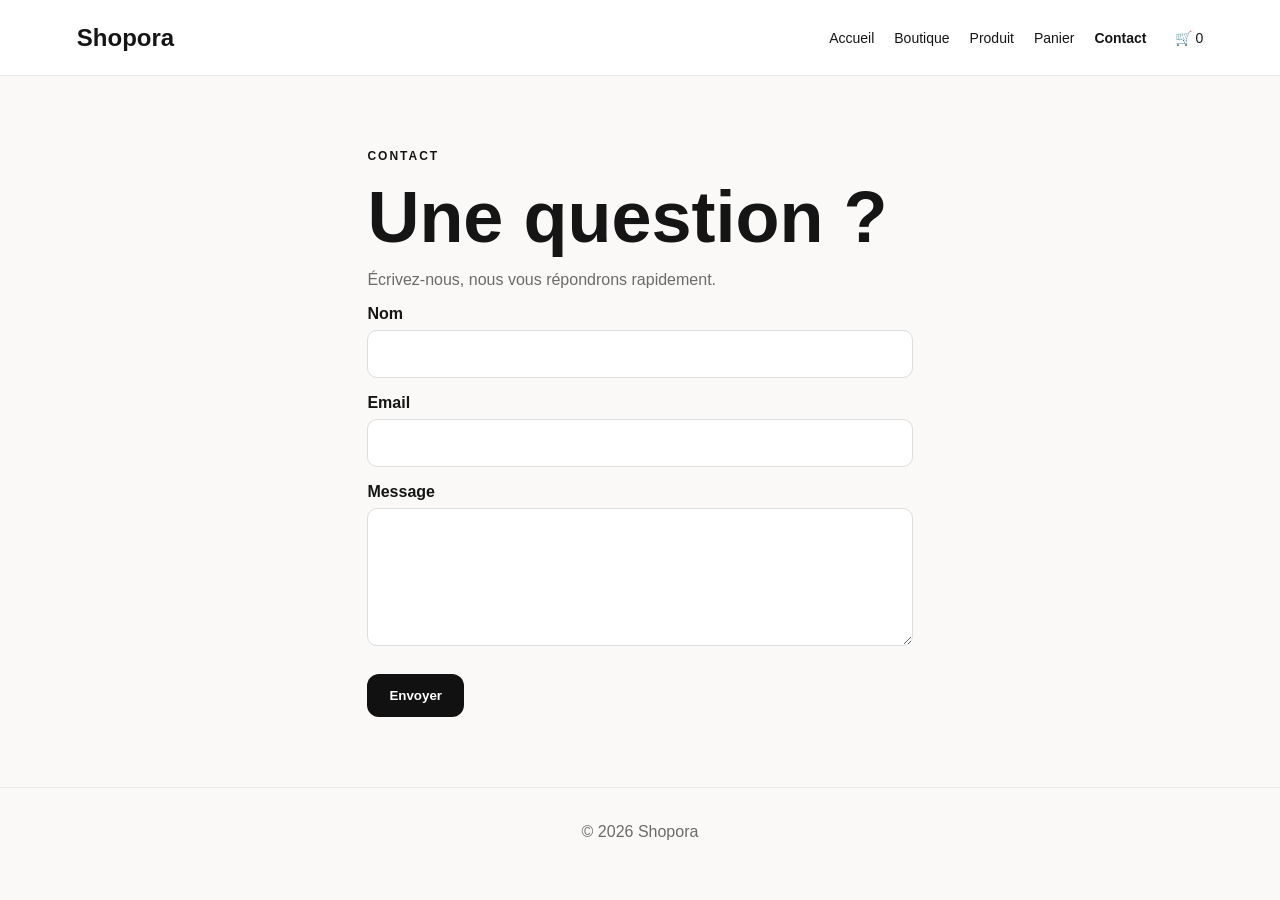
<file: contact.html>
<!doctype html><html lang="fr"><head><meta charset="utf-8"><meta name="viewport" content="width=device-width,initial-scale=1"><title>Contact — Shopora</title><link rel="stylesheet" href="style.css"></head><body><header><a class="logo" href="index.html">Shopora</a><nav><a href="index.html">Accueil</a><a href="boutique.html">Boutique</a><a href="produit.html">Produit</a><a href="panier.html">Panier</a><a class="active" href="contact.html">Contact</a></nav><a class="cart" href="panier.html">🛒 <span id="cart-count">0</span></a></header><main class="section narrow"><span class="eyebrow">CONTACT</span><h1>Une question ?</h1><p class="muted">Écrivez-nous, nous vous répondrons rapidement.</p><form onsubmit="event.preventDefault();alert('Merci ! Votre message a bien été envoyé.');"><label>Nom<input required></label><label>Email<input type="email" required></label><label>Message<textarea rows="6" required></textarea></label><button class="btn">Envoyer</button></form></main><footer>© 2026 Shopora</footer><script src="script.js"></script></body></html>
</file>
<file: style.css>
:root{--ink:#151515;--muted:#6b6b6b;--line:#e9e9e9;--bg:#faf9f7}*{box-sizing:border-box}body{margin:0;font-family:Arial,sans-serif;color:var(--ink);background:var(--bg)}header{height:76px;background:#fff;border-bottom:1px solid var(--line);display:flex;align-items:center;gap:28px;padding:0 6%;position:sticky;top:0;z-index:5}.logo{font-size:24px;font-weight:800;color:var(--ink);text-decoration:none;margin-right:auto}nav{display:flex;gap:20px}nav a,.cart{color:var(--ink);text-decoration:none;font-size:14px}nav a.active{font-weight:800}.hero{display:grid;grid-template-columns:1fr 1fr;min-height:520px;align-items:center;gap:50px;padding:70px 8%;background:#f1eee8}.hero img{width:100%;height:430px;object-fit:cover;border-radius:24px}.eyebrow{font-size:12px;letter-spacing:2px;font-weight:800}.hero h1,h1{font-size:clamp(40px,6vw,72px);line-height:.98;margin:18px 0}.hero p{font-size:19px;color:var(--muted);max-width:520px}.btn{display:inline-block;background:#111;color:#fff;border:0;border-radius:12px;padding:14px 22px;text-decoration:none;font-weight:700;cursor:pointer;margin-top:12px}.section{padding:70px 8%;max-width:1250px;margin:auto}.section-head{display:flex;justify-content:space-between;align-items:end;margin-bottom:28px}.section h2{font-size:38px;margin:10px 0}.grid{display:grid;grid-template-columns:repeat(3,1fr);gap:22px}.card{background:#fff;border:1px solid var(--line);border-radius:18px;overflow:hidden}.card img{width:100%;height:270px;object-fit:cover}.card-body{padding:18px}.card h3{margin:4px 0 8px}.price{font-weight:800;font-size:18px}.muted{color:var(--muted)}.filters{display:flex;gap:12px;margin:28px 0}.filters input,.filters select,input,textarea{width:100%;padding:14px;border:1px solid #ddd;border-radius:10px;background:#fff;font:inherit}.filters input{max-width:600px}.product-detail{display:grid;grid-template-columns:1fr 1fr;gap:50px;align-items:center}.product-detail img{width:100%;max-height:560px;object-fit:cover;border-radius:22px}.total{font-size:24px;font-weight:800;margin:28px 0}.cart-row{display:flex;align-items:center;gap:20px;background:#fff;padding:16px;border-bottom:1px solid var(--line)}.cart-row img{width:90px;height:90px;object-fit:cover;border-radius:12px}.grow{flex:1}label{display:block;font-weight:700;margin:16px 0}label input,label textarea{display:block;margin-top:7px}.narrow{max-width:750px}footer{text-align:center;padding:35px;border-top:1px solid var(--line);color:var(--muted)}@media(max-width:800px){nav{gap:10px}.hero{grid-template-columns:1fr;padding:45px 6%}.hero img{height:300px}.section{padding:50px 6%}.grid{grid-template-columns:1fr 1fr}.product-detail{grid-template-columns:1fr}}@media(max-width:520px){nav{display:none}.grid{grid-template-columns:1fr}.hero h1,h1{font-size:44px}}
</file>
